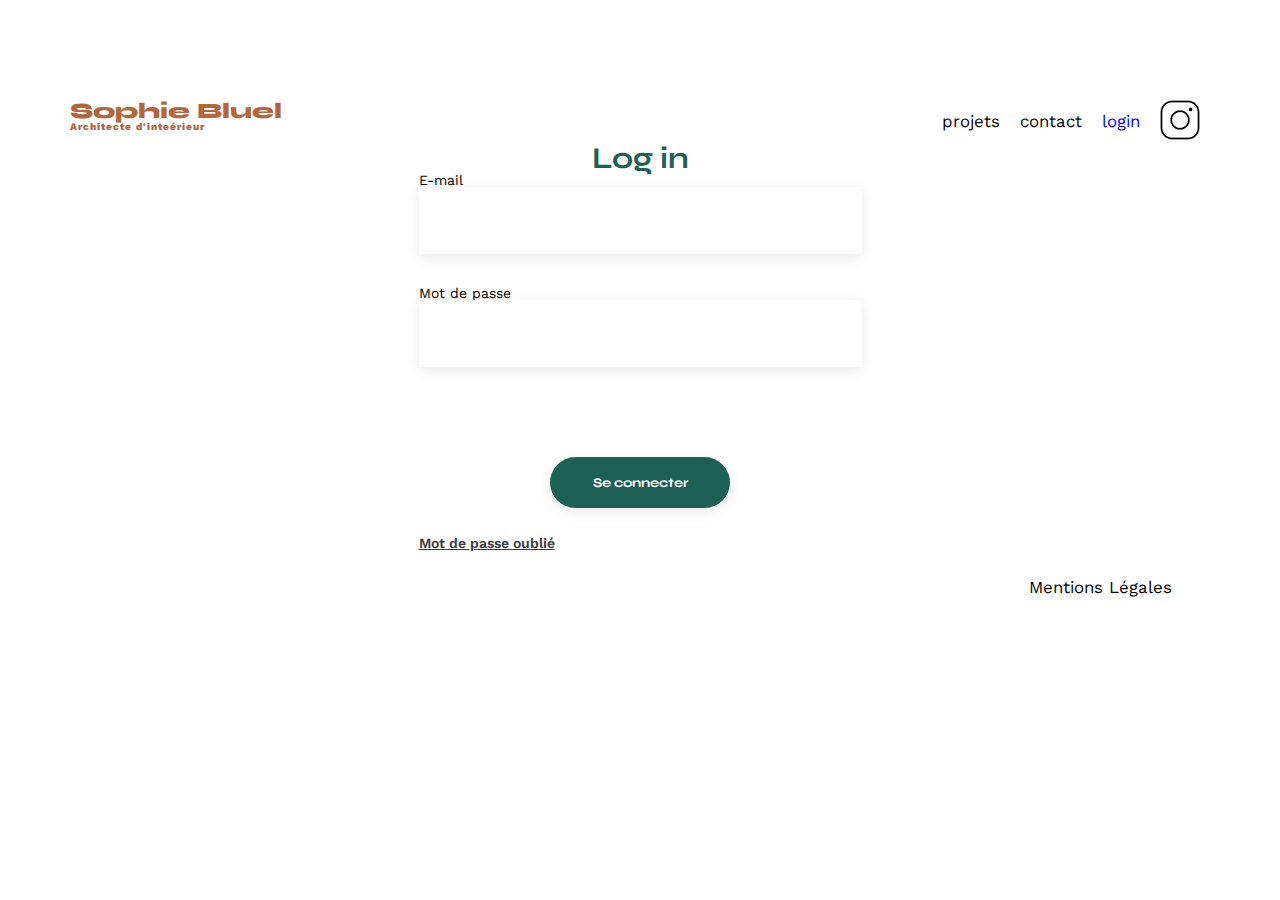
<file: FrontEnd/html/login.html>
<!DOCTYPE html>
<html lang="fr">
<head>
	<meta charset="UTF-8">
	<title>Sophie Bluel - Architecte d'intérieur</title>
	<meta name="viewport" content="width=device-width, initial-scale=1.0">
	<link rel="preconnect" href="https://fonts.googleapis.com">
	<link rel="preconnect" href="https://fonts.gstatic.com" crossorigin>
	<link href="https://fonts.googleapis.com/css2?family=Syne:wght@700;800&family=Work+Sans&display=swap" rel="stylesheet">
	<meta name="description" content="">
	<link rel="stylesheet" href="../assets/index.css">
</head>
<body>
<div class="container-body">
<header>
    <h1>Sophie Bluel <span>Architecte d'inteérieur</span></h1>
    <nav>
        <ul>
            <li>projets</li>
            <li>contact</li>
            <a href="./login.html"><li>login</li></a>
            <li><img src="../assets/icons/instagram.png" alt="Instagram"></li>
        </ul>
    </nav>
</header>
<main>     
    <div class="login">
        <h2>Log in</h2>
        <form action="post">
                <div class="email">
                    <p>E-mail</p>
                    <input type="email"  id="email" required>
                </div>
                <div class="password">
                    <p>Mot de passe</p>
                    <input type="password" id="password" required>
                </div>
                <div class="btn-log"><input id="login-btn" type="submit" value="Se connecter"></div>
            <a href="#" class="mdp-forget">Mot de passe oublié</a>
        </form>
        
    </div>
</main>

    <footer>
        <nav>
            <ul>
                <li>Mentions Légales</li>
            </ul>
        </nav>
    </footer>
    </div>
</body>
<script type="module" src="../js/login.js"></script>
</html>
</file>
<file: FrontEnd/assets/index.css>
/* http://meyerweb.com/eric/tools/css/reset/
   v2.0 | 20110126
   License: none (public domain)
*/

html, body, div, span, applet, object, iframe,
h1, h2, h3, h4, h5, h6, p, blockquote, pre,
a, abbr, acronym, address, big, cite, code,
del, dfn, em, img, ins, kbd, q, s, samp,
small, strike, strong, sub, sup, tt, var,
b, u, i, center,
dl, dt, dd, ol, ul, li,
fieldset, form, label, legend,
table, caption, tbody, tfoot, thead, tr, th, td,
article, aside, canvas, details, embed,
figure, figcaption, footer, header, hgroup,
menu, nav, output, ruby, section, summary,
time, mark, audio, video {
	margin: 0;
	padding: 0;
	border: 0;
	font-size: 100%;
	font: inherit;
	vertical-align: baseline;
}
/* HTML5 display-role reset for older browsers */
article, aside, details, figcaption, figure,
footer, header, hgroup, menu, nav, section {
	display: block;
}
body {
	line-height: 1;
}
ol, ul {
	list-style: none;
}
blockquote, q {
	quotes: none;
}
blockquote:before, blockquote:after,
q:before, q:after {
	content: '';
	content: none;
}
table {
	border-collapse: collapse;
	border-spacing: 0;
}
/** end reset css**/
body {
	max-width: 1140px;
	margin:auto;
	font-family: 'Work Sans' ;
	font-size: 14px;
}
header {
	display: flex;
	justify-content: space-between;
}

header h1, header nav{
        margin-top: 100px;

}
section {
	margin: 50px 0
}

h1{
	display: flex;
	flex-direction: column;
	font-family: 'Syne';
	font-size: 22px;
	font-weight: 800;
	color: #B1663C
}

h1 > span {
	font-family: 'Work Sans';
	font-size:10px;
	letter-spacing: 0.1em;
;
}

h2{
	font-family: 'Syne';
	font-weight: 700;
	font-size: 30px;
	color: #1D6154
}

nav ul {
	display: flex;
	align-items: center;
	list-style-type: none;

}
nav li {
	padding: 0 10px;
	font-size: 1.2em;
    cursor: pointer;
}

li:hover {
	color: #B1663C;
}

a{
    text-decoration: none;   
}
a:visited {
  color: black;
}
#introduction {
	display: flex;
	align-items: center;
}
#introduction figure {
	flex: 1
}
#introduction img {
	display: block;
	margin: auto;
	width: 80%;
}

#introduction article {
	flex: 1
}
#introduction h2 {
	margin-bottom: 1em;
}

#introduction p {
	margin-bottom: 0.5em;
}
#portfolio h2 {
	text-align: center;
	margin-bottom: 1em;
}
.gallery {
	width: 100%;
	display: grid;
	grid-template-columns: 1fr 1fr 1fr;
	grid-column-gap: 20px;
	grid-row-gap: 20px;
}

.gallery img {
	width: 100%;

}
#contact, .container-LogIn{
	width: 50%;
	margin: auto;
}
#contact > *, .container-LogIn > * {
	text-align: center;

}
#contact h2{
	margin-bottom: 20px;
}
#contact form, .container-LogIn--Form {
	text-align: left;
	margin-top:30px;
	display: flex;
	flex-direction: column;
}

#contact input, .container-LogIn--Form input, .container-Upload--WorkDetails input {
	height: 50px;
	font-size: 1.2em;
	border: none;
	box-shadow: 0px 4px 14px rgba(0, 0, 0, 0.09);
}
#contact label, .container-LogIn--Form label, .container-Upload--WorkDetails label {
	margin: 2em 0 1em 0;
}
#contact textarea {
	border: none;
	box-shadow: 0px 4px 14px rgba(0, 0, 0, 0.09);
}

input[type="submit"]{
	font-family: 'Syne';
	font-weight: 700;
	color: white;
	background-color: #1D6154;
	margin : 2em auto ;
	width: 180px;
	text-align: center;
	border-radius: 60px ;
}

footer nav ul {
	display: flex;
	justify-content: flex-end;
	margin: 2em
}


/* ADD CSS */
/* FILTER */


.filters {
	display: flex;
	justify-content: center;
	gap: 10px;
	margin-bottom: 20px;
}

.filters button {
	font-family: 'Syne';
    background-color: white;
	font-weight: 700;
	font-size: 16px;
	line-height: 19px;
	text-align: center;
	padding: 6px 24px;
	border-radius: 20px;
	color: #1D6154;
	cursor: pointer;
}

.filters button:hover {
	background-color:#1d61541a;
}

.filters button:focus {
	background-color : #1D6154; 
    color: white;
}

.filters.active {
    background-color: #1d6154;
    color: #fff;
}

/* LOGIN */


.login {
	display: flex;
	justify-content: center;
	align-items: center;
	flex-direction: column;
	width: 100%;
	height: 100%;
}

input {
	border: none;
	box-shadow: 0px 4px 14px rgba(0, 0, 0, 0.09);
	padding: 8px 32px;
	width: 379px;
	height: 51px;
	margin-bottom: 32px;;
}


.btn-log {
	width: 100%;
	display: flex;
	margin-top: 32px;;
	align-items: center;
	flex-direction: column;
}

.btn-connect {
	padding: 8px 32px;
	border-radius: 99px;
	border: none;
	color: white;
	font-size: 14px;
	font-weight: 700;
	margin-bottom: 16px;
	background-color: #1D6154;
	font-family: "Syne";
}

.mdp-forget {
	text-decoration: underline;
	font-family: 'Work Sans';
	font-style: normal;
	font-weight: 600;
	font-size: 14px;
	line-height: 16px;
	color: #3D3D3D;
}

/* NAVIGATION EDIT/PUBLISH */

.modal-nav {
    display: none;
    align-items: center;
    justify-content: center;
    position: absolute;
    top: 0;
    left: 0;
    width: 100%;
    height: 75px;
    background-color: black;
}

.edition,
.btn-publish {
    font-family: 'Work Sans'; 
    font-size: 16px;
    padding: 10px 0px;
}

.modal-nav .edition {
    display: flex;
    flex-direction: row-reverse;
    align-items: center;
    background: black;
    color: #ffffff;
}

.modal-nav .fa-pen-to-square {
    padding-right: 10px;
}

.modal-nav .btn-publish {
    font-weight: 800px;
    background: #ffffff;
    border-radius: 25px;
    padding: 10px 20px;
    margin: 10px 20px;
    cursor: pointer;

}

/* INTRODUCTION EDIT */

.btn-edit-img {
    display : none;
    border: none;
    background: white;
    font-family: 'Work Sans';
    font-style: normal;
    font-size:  14px;
    margin: 10px 50px;
    cursor: pointer;
}

.btn-edit-article {
    display : none;
    border: none;
    background: white;
    font-family: 'Work Sans';
    font-style: normal;
    font-size:  14px;
    cursor: pointer;
}

/* MODAL */
/* BOUTON MODIFIER */
.projets {
    display: flex;
    flex-direction: row;
    justify-content: center;
    gap: 10px;
}

.modal-btn{
    display: none;
    flex-direction: row-reverse;
    align-items: center;
}

.projets .btn-edit{
    border: none;
    background: white;
    font-family: 'Work Sans';
    font-style: normal;
    font-size:  14px;
    padding: 0px 0px 25px 20px;
    cursor: pointer;
}

.fa-pen-to-square{
    padding: 5px;
}

/* MODAL */

.overlay{
    position: fixed;
    display: none;
    top: 0;
    left: 0;
    width: 100vw;
    height: 100vh;
    background: #333333d3;
}

.modal{
    position:absolute;
    display: none;
    top: 80%;
    left: 50%;
    transform: translate(-50%, -50%);
    width: 600px;
    height: 750px;
    background-color: #fff;
    box-shadow: grey 0px 2px 8px 0px;
    border-radius: 3px;
}

/* MODAL GALLERY */

.modal .close-modal-gallery{
    position: absolute;
	left: 550px;
	top: 30px;
    font-weight: bold;
    border: none;
    background: #fff;
    font-size: 20px;
    cursor: pointer;
}

.modal .title-modal-gallery{
    display: flex;
    justify-content: center;
    font-family: 'Work Sans';
    font-style: normal;
    font-size: 26px;
    padding: 80px 0px 50px 0px;
}

.list-projects{
    display: flex;
	flex-wrap: wrap;
	width: 430px;
	margin-left: 100px;
	padding-bottom: 32px;
    border-bottom: 1px solid #B3B3B3;
}

.modal figure {
	width: 77px;
	height: 135px;
	margin: 0px 4px;
}

.modal img {
	width: 77px;
	height: 107px;
	object-fit: cover;
}

.modal figcaption {
	font-size: 12px;
	margin-top: -20px;
}

.modal .add-project{
    display: flex;
    justify-content: center;
    padding: 0px 150px;
    cursor: pointer;
}

.modal .delete-all{
    display: flex;
    justify-content: center;
    font-family: 'Syne';
    font-size: normal;
    font-size: 14px;
    color: #D65353;
}

.modal .fa-trash-can {
	position: relative;
    padding: 2px;
    width: 12px;
    height: 15px;
	top: -105px;
	left: 58px;
	color: white;
	background-color: black;
    cursor: pointer;
}

/* MODAL ADD PROJECT */

.modal .btn-back-modal-add-project{
    position: absolute;
	left: 20px;
	top: 30px;
    border: none;
    background: #fff;
    font-size: 20px;
    cursor: pointer;
}

.modal .close-modal-add-project{
    position: absolute;
	left: 550px;
	top: 30px;
    border: none;
    background: #fff;
    font-size: 20px;
    cursor: pointer;
}

.modal .title-add-project{
    display: flex;
    justify-content: center;
    font-family: 'Work Sans';
    font-style: normal;
    font-size: 26px;
    padding: 80px 0px 50px 0px;
}
</file>
